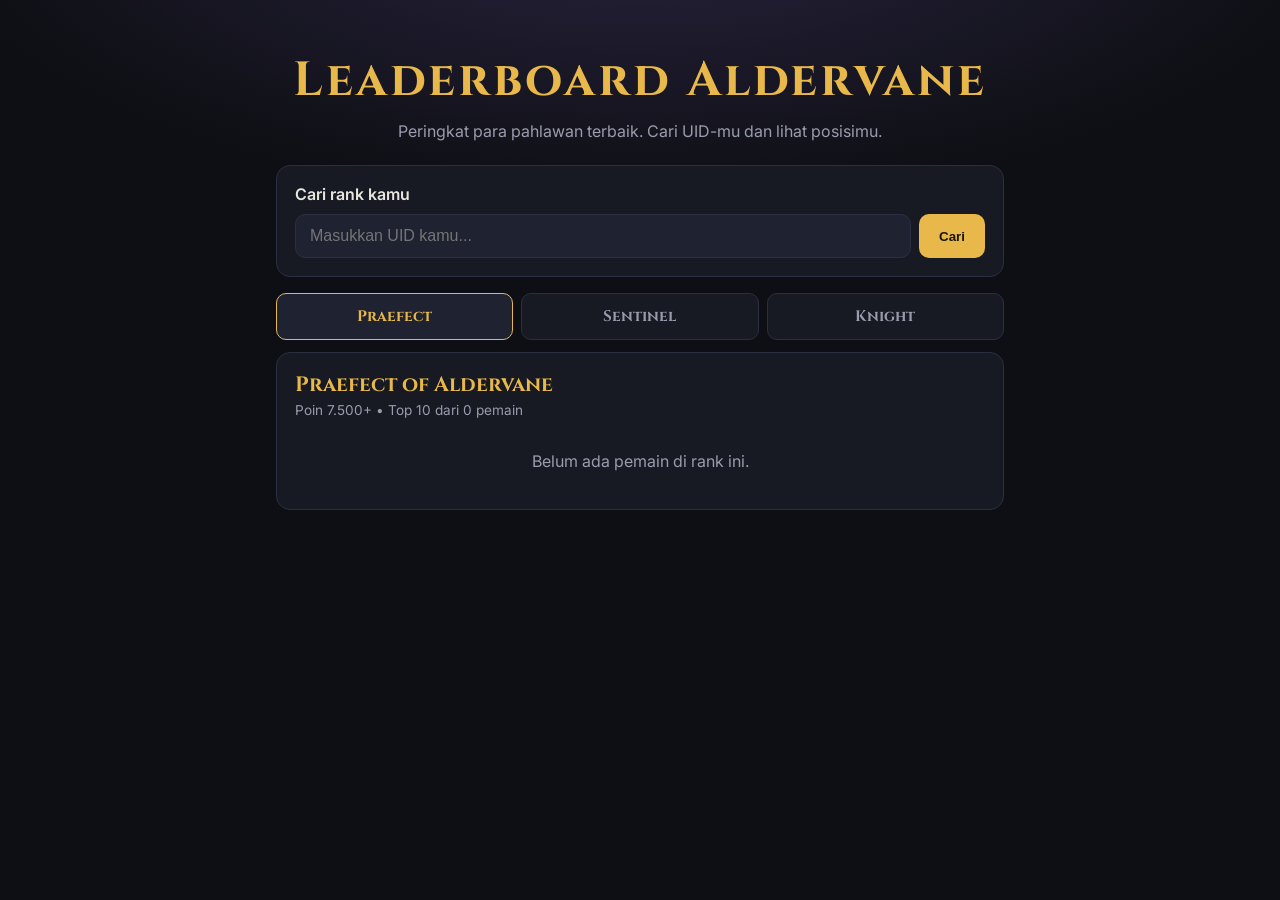
<file: index.html>
<!doctype html>
<html lang="id">
  <head>
    <meta charset="UTF-8" />
    <meta name="viewport" content="width=device-width, initial-scale=1.0" />
    <title>Leaderboard Aldervane</title>
    <link rel="preconnect" href="https://fonts.googleapis.com" />
    <link rel="preconnect" href="https://fonts.gstatic.com" crossorigin />
    <link href="https://fonts.googleapis.com/css2?family=Cinzel:wght@500;700&family=Inter:wght@400;500;600&display=swap" rel="stylesheet" />
    <script type="module" crossorigin src="./assets/main-CKbb9WGS.js"></script>
    <link rel="modulepreload" crossorigin href="./assets/shared-XUQKZlOb.js">
    <link rel="stylesheet" crossorigin href="./assets/shared-BfZRhZnv.css">
  </head>
  <body>
    <header class="hero">
      <h1>Leaderboard Aldervane</h1>
      <p class="sub">Peringkat para pahlawan terbaik. Cari UID-mu dan lihat posisimu.</p>
    </header>

    <main class="container">
      <section class="search card">
        <label for="uid-input">Cari rank kamu</label>
        <form id="search-form" autocomplete="off">
          <input id="uid-input" type="text" placeholder="Masukkan UID kamu..." />
          <button type="submit">Cari</button>
        </form>
        <div id="search-result" aria-live="polite"></div>
      </section>

      <nav class="tabs" role="tablist" id="tabs"></nav>

      <section class="card">
        <div id="tab-info" class="tab-info"></div>
        <ol id="board" class="board"></ol>
      </section>

      <p id="updated" class="updated"></p>
    </main>

  </body>
</html>
</file>
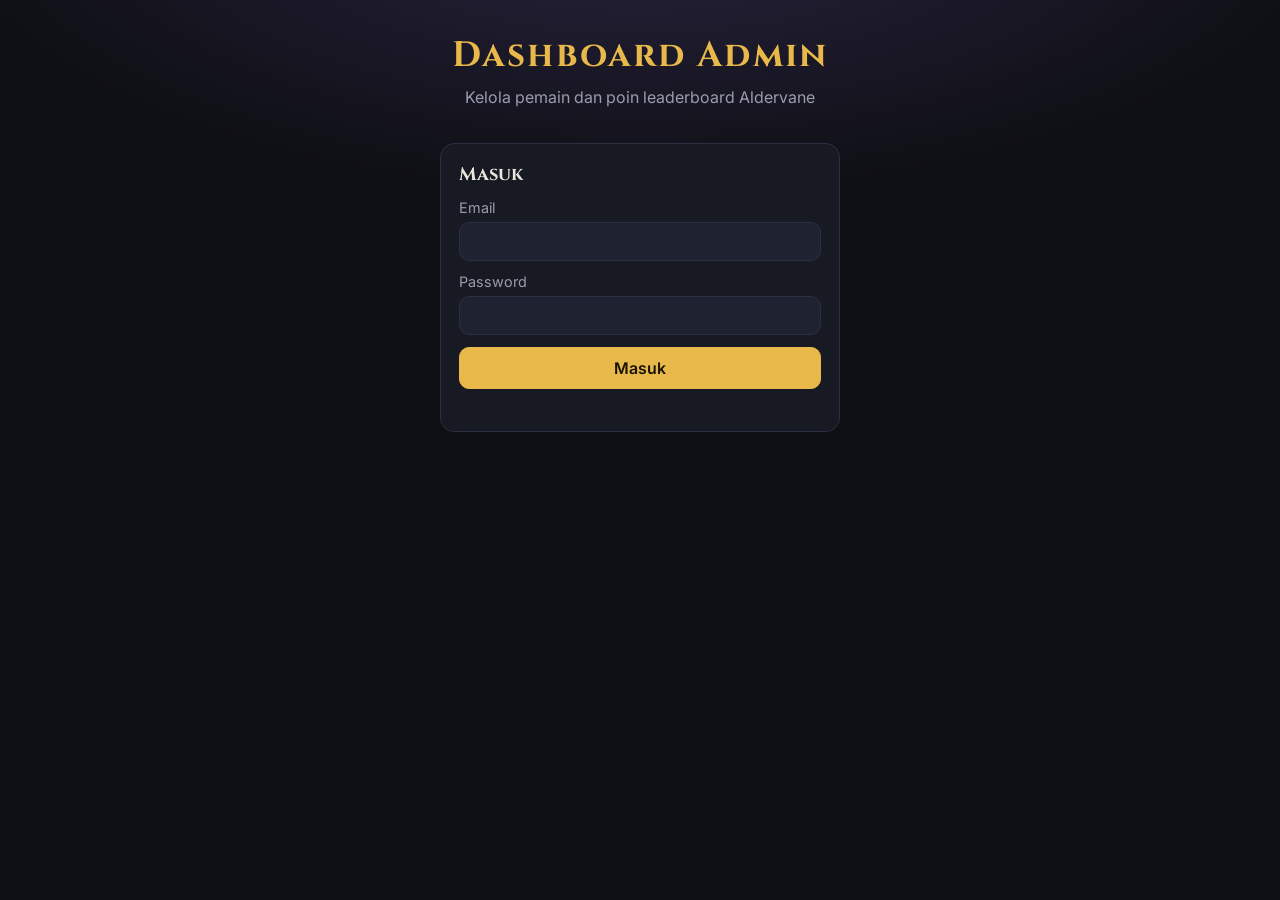
<file: admin/index.html>
<!doctype html>
<html lang="id">
  <head>
    <meta charset="UTF-8" />
    <meta name="viewport" content="width=device-width, initial-scale=1.0" />
    <meta name="robots" content="noindex" />
    <title>Dashboard Admin Aldervane</title>
    <link rel="preconnect" href="https://fonts.googleapis.com" />
    <link rel="preconnect" href="https://fonts.gstatic.com" crossorigin />
    <link href="https://fonts.googleapis.com/css2?family=Cinzel:wght@500;700&family=Inter:wght@400;500;600&display=swap" rel="stylesheet" />
    <script type="module" crossorigin src="../assets/admin-0zd1Vrat.js"></script>
    <link rel="modulepreload" crossorigin href="../assets/shared-XUQKZlOb.js">
    <link rel="stylesheet" crossorigin href="../assets/shared-BfZRhZnv.css">
    <link rel="stylesheet" crossorigin href="../assets/admin-DD2leoxZ.css">
  </head>
  <body>
    <header class="hero small">
      <h1>Dashboard Admin</h1>
      <p class="sub">Kelola pemain dan poin leaderboard Aldervane</p>
    </header>

    <main class="container wide">
      <!-- Login -->
      <section id="login" class="card narrow">
        <h2>Masuk</h2>
        <form id="login-form" class="stack">
          <label>Email <input id="l-email" type="email" required autocomplete="username" /></label>
          <label>Password <input id="l-pass" type="password" required autocomplete="current-password" /></label>
          <button class="btn primary" type="submit">Masuk</button>
          <p id="login-error" class="notfound" aria-live="polite"></p>
        </form>
      </section>

      <!-- Aplikasi -->
      <div id="app" hidden>
        <div class="topbar">
          <span id="who" class="muted"></span>
          <span class="spacer"></span>
          <a class="btn small" href="../">Lihat leaderboard</a>
          <button id="refresh" class="btn small" type="button">Muat ulang</button>
          <button id="logout" class="btn small" type="button">Keluar</button>
        </div>

        <section id="stats" class="stats"></section>

        <section class="card">
          <h2>Tambah / kurangi poin cepat</h2>
          <form id="adjust-form" class="inline">
            <input id="a-uid" placeholder="UID pemain" required />
            <input id="a-delta" type="number" step="1" placeholder="Jumlah poin, mis. 150 atau -50" required />
            <button class="btn primary" type="submit">Terapkan</button>
          </form>
        </section>

        <section class="card">
          <div class="toolbar">
            <h2>Pemain</h2>
            <span class="spacer"></span>
            <input id="search" type="search" placeholder="Cari UID atau nama..." />
            <select id="rank-filter" aria-label="Filter rank"></select>
            <button id="add-btn" class="btn primary" type="button">+ Tambah pemain</button>
          </div>
          <div class="table-wrap">
            <table>
              <thead>
                <tr><th>Rank</th><th>UID</th><th>Nama</th><th class="num">Poin</th><th></th></tr>
              </thead>
              <tbody id="players-body"></tbody>
            </table>
          </div>
          <p id="table-note" class="muted small-text"></p>
        </section>

        <section class="card">
          <h2>Impor massal (CSV)</h2>
          <p class="muted small-text">Format per baris: <code>uid,name,score</code>. Header boleh ada. UID yang sudah ada akan diperbarui, yang belum ada akan ditambahkan.</p>
          <textarea id="import-text" rows="6" placeholder="1001,Aethelred,9120&#10;1002,Lyra,8450"></textarea>
          <div class="inline">
            <input id="import-file" type="file" accept=".csv,.txt" />
            <span class="spacer"></span>
            <button id="import-btn" class="btn primary" type="button">Impor</button>
          </div>
        </section>

        <section class="card">
          <h2>Riwayat perubahan</h2>
          <ul id="log" class="log"></ul>
        </section>
      </div>
    </main>

    <dialog id="edit-dialog">
      <form id="edit-form" class="stack">
        <h2 id="dialog-title">Pemain</h2>
        <label>UID <input id="f-uid" required /></label>
        <label>Nama <input id="f-name" required /></label>
        <label>Poin <input id="f-score" type="number" min="0" step="1" required /></label>
        <div class="inline end">
          <button id="cancel-btn" class="btn" type="button">Batal</button>
          <button class="btn primary" type="submit">Simpan</button>
        </div>
      </form>
    </dialog>

    <div id="toast" class="toast" role="status" aria-live="polite"></div>

  </body>
</html>
</file>
<file: assets/shared-BfZRhZnv.css>
:root{--bg: #0e0f14;--panel: #171923;--panel-2: #1f2230;--border: #2b2f42;--text: #e9e6dd;--muted: #9a9cae;--gold: #e8b84a}*{box-sizing:border-box}body{margin:0;background:radial-gradient(1200px 500px at 50% -100px,#2a2440 0%,var(--bg) 60%) no-repeat,var(--bg);color:var(--text);font-family:Inter,system-ui,sans-serif;min-height:100vh}.hero{text-align:center;padding:48px 16px 24px}.hero h1{margin:0;font-family:Cinzel,serif;font-size:clamp(1.8rem,5vw,3rem);letter-spacing:.06em;color:var(--gold)}.sub{color:var(--muted);margin:8px 0 0}.container{max-width:760px;margin:0 auto;padding:0 16px 48px}.card{background:var(--panel);border:1px solid var(--border);border-radius:14px;padding:18px;margin-bottom:16px}.search label{display:block;font-weight:600;margin-bottom:10px}#search-form{display:flex;gap:8px}#search-form input{flex:1;background:var(--panel-2);border:1px solid var(--border);border-radius:10px;padding:12px 14px;color:var(--text);font-size:1rem}#search-form input:focus{outline:2px solid var(--gold);outline-offset:1px}#search-form button,.link{background:var(--gold);color:#1a1405;border:0;border-radius:10px;padding:0 20px;font-weight:600;cursor:pointer}#search-form button{min-height:44px}.result{margin-top:14px;padding:14px;background:var(--panel-2);border-radius:10px}.result-name{font-size:1.2rem;font-weight:600}.result-uid{color:var(--muted);font-size:.85rem;margin-bottom:8px}.result-rank{font-family:Cinzel,serif;font-size:1.3rem;font-weight:700;margin-bottom:4px}.result-detail{color:var(--muted);font-size:.92rem;margin-top:2px}.notfound{color:#ff8e8e;margin:12px 0 0}.link{margin-top:12px;padding:8px 14px;font-size:.88rem}.tabs{display:flex;gap:8px;margin-bottom:12px}.tab{flex:1;background:var(--panel);color:var(--muted);border:1px solid var(--border);border-radius:10px;padding:12px 6px;font-family:Cinzel,serif;font-weight:700;font-size:.95rem;cursor:pointer}.tab.active{color:var(--c);border-color:var(--c);background:var(--panel-2)}.tab-info{margin-bottom:12px}.tab-info h2{margin:0;font-family:Cinzel,serif;font-size:1.3rem}.range{color:var(--muted);font-size:.85rem}.board{list-style:none;margin:0;padding:0}.row{display:grid;grid-template-columns:40px 1fr auto;align-items:center;gap:10px;padding:12px 6px;border-top:1px solid var(--border)}.row:first-child{border-top:0}.pos{width:32px;height:32px;display:grid;place-items:center;border-radius:50%;background:var(--panel-2);font-weight:600}.top1{background:#e8b84a;color:#1a1405}.top2{background:#c4c7d0;color:#14151a}.top3{background:#c98a54;color:#1a0f05}.name{font-weight:500;overflow-wrap:anywhere}.score{font-variant-numeric:tabular-nums;color:var(--gold);font-weight:600}.empty{color:var(--muted);text-align:center;padding:20px 0}.updated{text-align:center;color:var(--muted);font-size:.8rem}@media (max-width: 480px){.tab{font-size:.8rem}}
</file>
<file: assets/admin-DD2leoxZ.css>
[hidden]{display:none!important}.hero.small{padding:32px 16px 12px}.hero.small h1{font-size:clamp(1.5rem,4vw,2.2rem)}.container.wide{max-width:1000px}.card.narrow{max-width:400px;margin:24px auto}.card h2{margin:0 0 12px;font-family:Cinzel,serif;font-size:1.15rem}.muted{color:var(--muted)}.small-text{font-size:.85rem}.spacer{flex:1}code{background:var(--panel-2);padding:1px 6px;border-radius:6px}.stack{display:flex;flex-direction:column;gap:12px}.stack label{display:flex;flex-direction:column;gap:6px;font-size:.9rem;color:var(--muted)}.inline{display:flex;gap:8px;align-items:center;flex-wrap:wrap}.inline.end{justify-content:flex-end}.inline input:not([type=file]){flex:1;min-width:160px}input,select,textarea{background:var(--panel-2);border:1px solid var(--border);border-radius:10px;padding:10px 12px;color:var(--text);font:inherit}textarea{width:100%;margin-bottom:10px;font-family:ui-monospace,monospace}input:focus,select:focus,textarea:focus{outline:2px solid var(--gold);outline-offset:1px}.btn{background:var(--panel-2);color:var(--text);border:1px solid var(--border);border-radius:10px;padding:10px 16px;font:inherit;font-weight:500;cursor:pointer;text-decoration:none;display:inline-block}.btn:hover{border-color:var(--gold)}.btn.primary{background:var(--gold);color:#1a1405;border-color:var(--gold);font-weight:600}.btn.small{padding:6px 10px;font-size:.85rem}.btn.danger{color:#ff8e8e}.topbar{display:flex;gap:8px;align-items:center;margin-bottom:16px;flex-wrap:wrap}.stats{display:grid;grid-template-columns:repeat(auto-fit,minmax(150px,1fr));gap:12px;margin-bottom:16px}.stat{background:var(--panel);border:1px solid var(--border);border-radius:14px;padding:14px}.stat-value{font-size:1.8rem;font-weight:600;font-variant-numeric:tabular-nums}.stat-label{color:var(--muted);font-size:.85rem}.toolbar{display:flex;gap:8px;align-items:center;flex-wrap:wrap;margin-bottom:12px}.toolbar h2{margin:0}.table-wrap{overflow-x:auto}table{width:100%;border-collapse:collapse}th,td{text-align:left;padding:10px 8px;border-top:1px solid var(--border);white-space:nowrap}th{color:var(--muted);font-weight:500;font-size:.8rem;border-top:0}.num{text-align:right;font-variant-numeric:tabular-nums;color:var(--gold);font-weight:600}.mono{font-family:ui-monospace,monospace}.actions{text-align:right;display:flex;gap:6px;justify-content:flex-end}td.empty{text-align:center;color:var(--muted);padding:20px}.badge{display:inline-block;padding:2px 10px;border-radius:999px;border:1px solid currentColor;font-size:.78rem;color:var(--muted)}.log{list-style:none;margin:0;padding:0;font-size:.9rem}.log-row{display:flex;gap:12px;padding:8px 0;border-top:1px solid var(--border)}.log-row:first-child{border-top:0}.log-time{color:var(--muted);white-space:nowrap}.log .empty{padding:8px 0;text-align:left}dialog{background:var(--panel);color:var(--text);border:1px solid var(--border);border-radius:14px;padding:20px;width:min(420px,92vw)}dialog::backdrop{background:#0009}dialog h2{margin:0;font-family:Cinzel,serif}.toast{position:fixed;left:50%;bottom:24px;transform:translate(-50%,20px);background:var(--panel-2);border:1px solid var(--border);padding:10px 18px;border-radius:10px;opacity:0;pointer-events:none;transition:.2s}.toast.show{opacity:1;transform:translate(-50%)}.toast.error{border-color:#ff8e8e;color:#ff8e8e}
</file>
